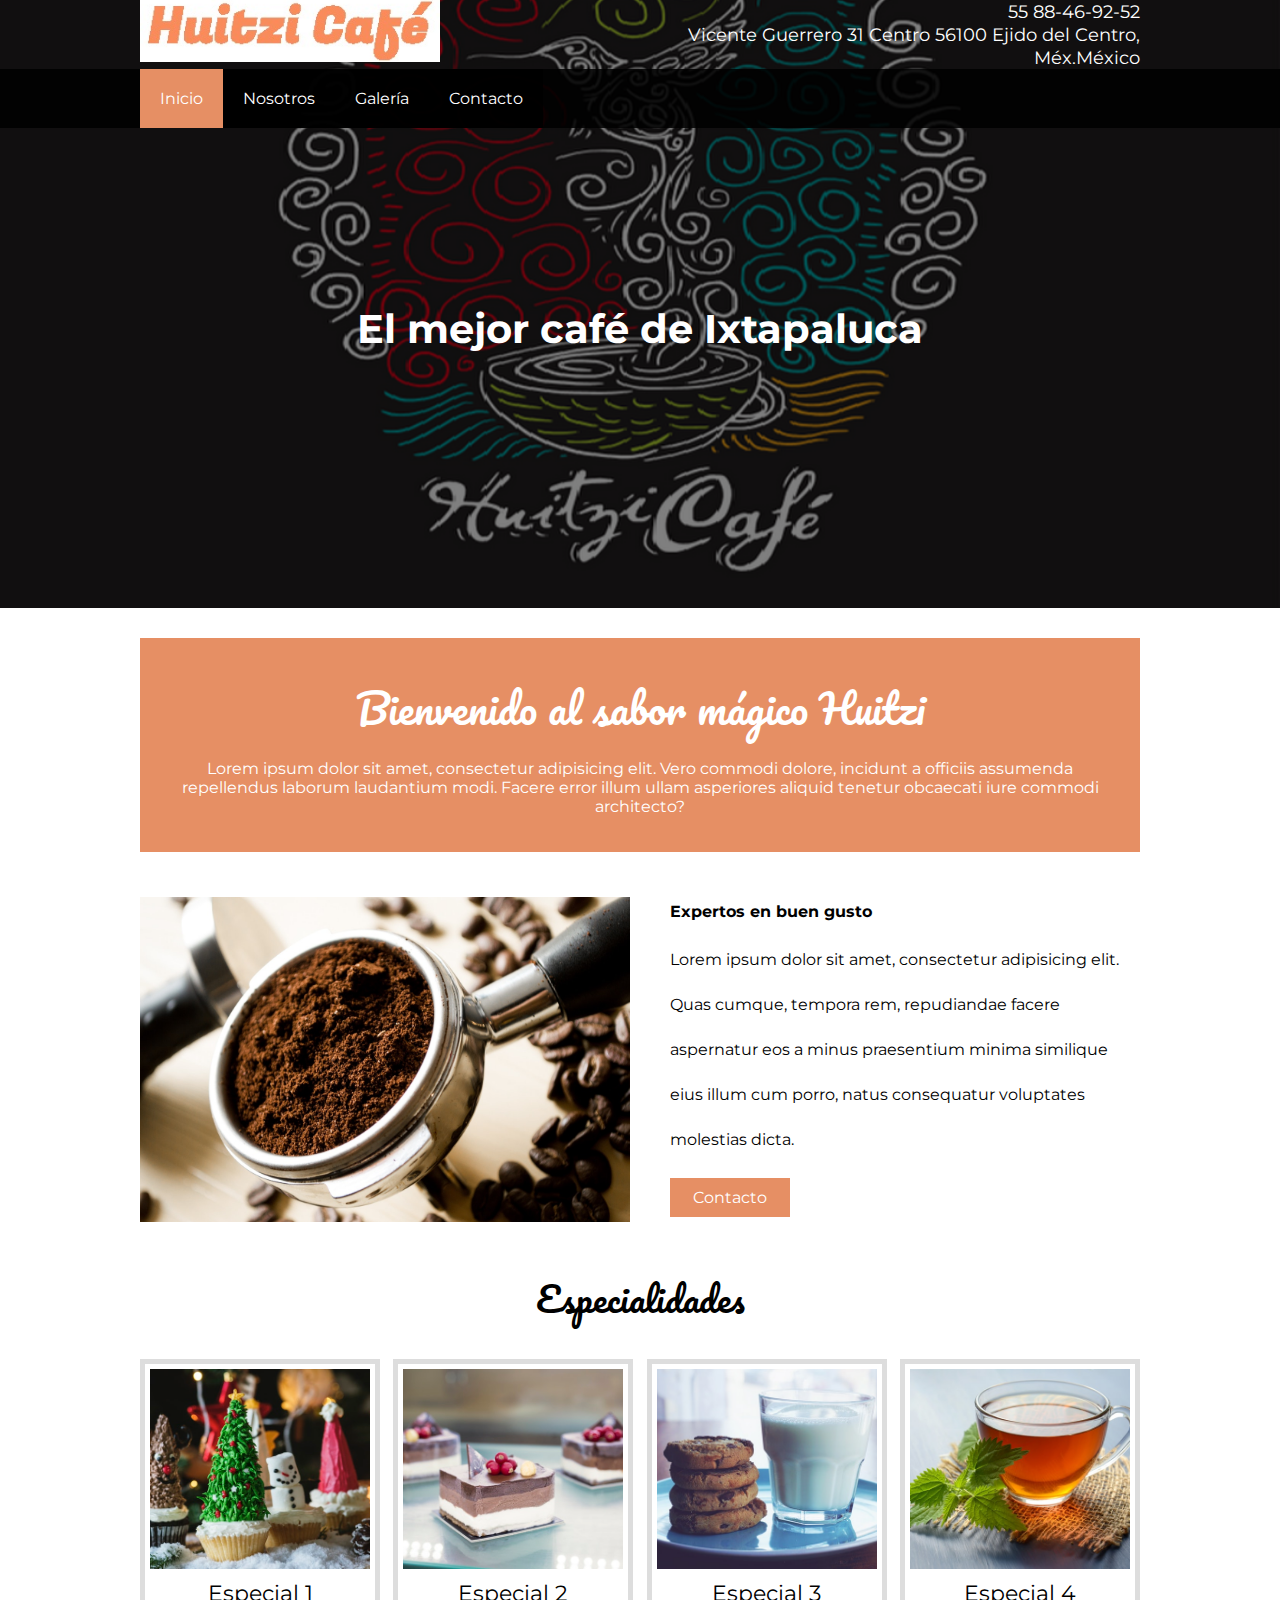
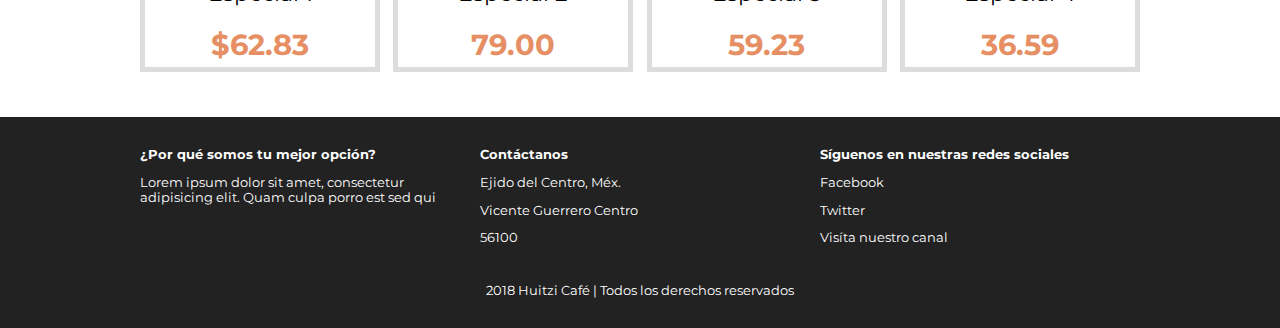
<file: index.html>
<!DOCTYPE html>
<html lang="es">
<head>
    <meta charset="UTF-8">
    <title>Huitzi Café</title>
    <meta name="viewport" content="width=device-width, user-scalable=yes, initial-scale=1.0, maximum-scale=3.0, minimum-scale=1.0">
    <link rel="stylesheet" href="css/estilos.css">
    <link href="https://file.myfontastic.com/xx4JapV5bAFC86jNMWMdaK/icons.css" rel="stylesheet">
</head>
<body>
    <!-- header.main-header>.container-->
    <header class="main-header">
        <div class="container container--flex">
            <!--.logo-container>h1.logo
            -->
            <div class="logo-container column column--50"><img src="img/logo.jpg" alt=""></div>
            <!--.main-header__contactInfo>.main-header__contactInfo__phone
            -->
            <div class="main-header__contactInfo column column--50">
                <p class="main-header__contactInfo__phone">
                    <!--span.icon-phone-->
                    <span class="icon-phone">55 88-46-92-52</span>
                </p>
                <!--.main-header__contactInfo__address-->
                <p class="main-header__contactInfo__address">
                     <span class="icon-location">Vicente Guerrero 31 Centro 56100 Ejido del Centro, Méx.México</span>
                </p>
            </div>   
        </div>
    </header>
    
    <!--nav.main-nav>.container    -->
    <nav class="main-nav">
        <div class="container container--flex">
                <!--span.icon-menu-->
                <span class="icon-menu" id="btnmenu"></span>
                <!--ul.menu#menu>li.menu__item*4>a.menu__link-->
                
                <ul class="menu" id="menu">
                    <li class="menu__item"><a href="/" class="menu__link menu__link--select">Inicio</a></li>
                    <li class="menu__item"><a href="nosotros.html" class="menu__link">Nosotros</a></li>
                    <li class="menu__item"><a href="galeria.html" class="menu__link">Galería</a></li>
                    <li class="menu__item"><a href="contacto.html" class="menu__link">Contacto</a></li>
                </ul>
            <!--.social-icon>a.social-icon__link*3>span.icon--->
                <div class="social-icon">
                    <a href="" class="social-icon__link"><span class="icon-facebook"></span></a>
                    <a href="" class="social-icon__link"><span class="icon-twitter"></span></a>
                    <a href="" class="social-icon__link"><span class="icon-mail"></span></a>
                </div>
        </div>
    </nav>
    <!--section.banner>img.banner__img+.banner__content-->
    <section class="banner">
        <img src="img/banner.png" alt="" class="banner__img">
        <div class="banner__content">El mejor café de Ixtapaluca</div>
    </section>
    <!--main.main>section.group-->
    <main class="main">
        <section class="group group--color">
            <!--conteiner-->
            <div class="container"> 
                <h2 class="main__title">Bienvenido al sabor mágico Huitzi</h2>
                <!--p.main__txt-->
                <p class="main__txt">Lorem ipsum dolor sit amet, consectetur adipisicing elit. Vero commodi dolore, incidunt a officiis assumenda repellendus laborum laudantium modi. Facere error illum ullam asperiores aliquid tenetur obcaecati iure commodi architecto?</p>
            </div>
        </section>
        <!--section.main__about__description>.container.container--flex -->
        <section class="group main__about__description">
            <div class="container container--flex">
                <!--.column.column--50*2-->
                <div class="column column--50"> 
                    <img src="img/cafe1.jpg" alt="" class="img-cafe1">
                </div>
                <div class="column column--50">
                    <!--h3.column__title+p.column__txt-->
                    <h3 class="column__title">Expertos en buen gusto</h3>
                    <p class="column__txt">Lorem ipsum dolor sit amet, consectetur adipisicing elit. Quas cumque, tempora rem, repudiandae facere aspernatur eos a minus praesentium minima similique eius illum cum porro, natus consequatur voluptates molestias dicta.</p>
                    <!--a.btn.btn--contact-->
                    <a href="" class="btn btn--contact">Contacto</a>
                </div>
            </div>
        </section>
        <!--section.group.today-special>h2.today-special__title-->
        <section class="group today-special">
            <h2 class="group__title">Especialidades</h2>
            <!--.container.container__flex>.column.column--50-25*4>img.today-special__img+.today-special__title+.today-special__price-->
            <div class="container container--flex">
                <div class="column column--50-25">
                    <img src="img/plato1.jpeg" alt="" class="today-special__img">
                    <div class="today-special__title">Especial 1</div>
                    <div class="today-special__price">$62.83</div>
                </div>
                <div class="column column--50-25">
                    <img src="img/plato2.jpeg" alt="" class="today-special__img">
                    <div class="today-special__title">Especial 2</div>
                    <div class="today-special__price">79.00</div>
                </div>
                <div class="column column--50-25">
                    <img src="img/plato3.jpeg" alt="" class="today-special__img">
                    <div class="today-special__title">Especial 3</div>
                    <div class="today-special__price">59.23</div>
                </div>
                <div class="column column--50-25">
                    <img src="img/plato4.jpeg" alt="" class="today-special__img">
                    <div class="today-special__title">Especial 4</div>
                    <div class="today-special__price">36.59</div>
                </div>
            </div>
        </section>
        
    </main>
        <!--footer.main-footer>.container.container--flex-->
        <footer class="main-footer">
            <div class="container container--flex">
                <!--.column.column-33*3-->
                <div class="column column--33">
                    <h2 class="column__title">¿Por qué somos tu mejor opción?</h2>
                    <p class="column__txt">Lorem ipsum dolor sit amet, consectetur adipisicing elit. Quam culpa porro est sed qui</p>  
                </div>
                <div class="column column--33">
                   <h2 class="column__title">Contáctanos</h2>
                   <p class="column__txt">Ejido del Centro, Méx.</p>
                   <p class="column__txt">Vicente Guerrero Centro</p>
                   <p class="column__txt">56100</p>
                </div>
                <div class="column column--33">
                    <h2 class="column__title">Síguenos en nuestras redes sociales</h2>
                    <p class="column__txt"><a href="" class="icon-facebook">Facebook</a></p>
                    <p class="column__txt"><a href="" class="icon-twitter">Twitter</a></p>
                    <p class="column__txt"><a href="" class="icon-youtube">Visíta nuestro canal</a></p>
                </div>
            </div>
            <p class="copy">2018 Huitzi Café | Todos los derechos reservados</p>
        </footer>
        <script src="js/menu.js"></script>
</body>
</html>
</file>
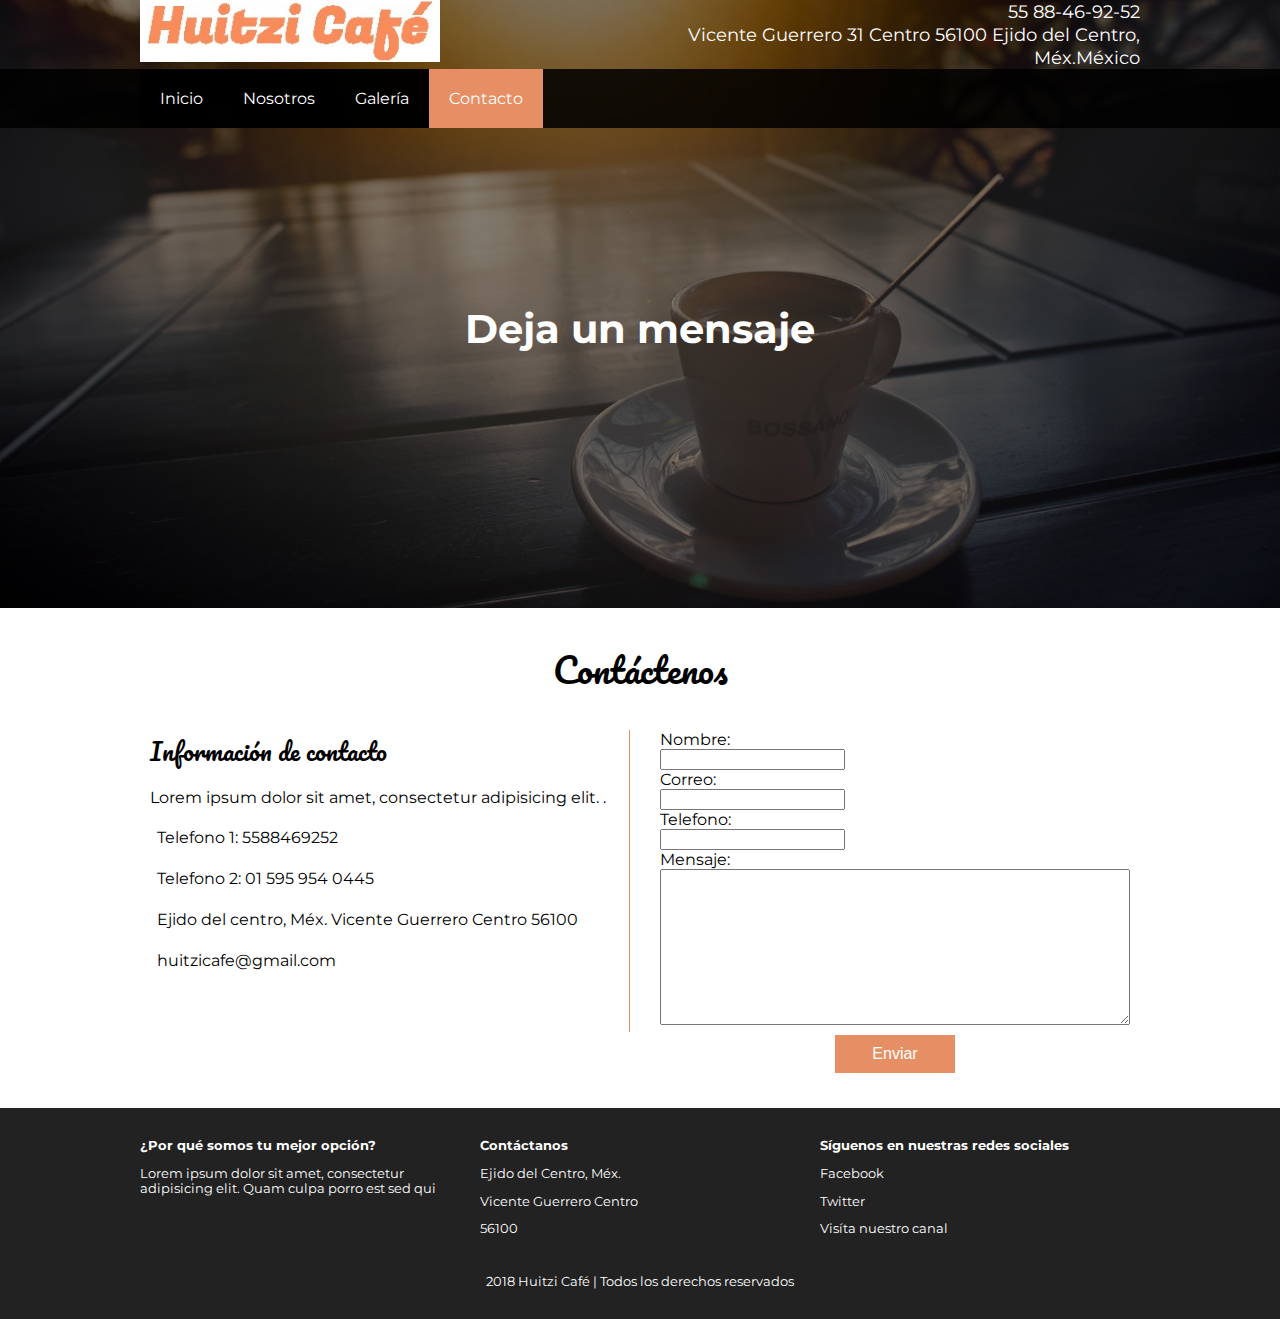
<file: contacto.html>
<!DOCTYPE html>
<html lang="es">
<head>
    <meta charset="UTF-8">
    <title>Contacto | Huitzi Café</title>
    <meta name="viewport" content="width=device-width, user-scalable=yes, initial-scale=1.0, maximum-scale=3.0, minimum-scale=1.0">
    <link rel="stylesheet" href="css/estilos.css">
     <link rel="stylesheet" href="css/contacto.css">
    <link href="https://file.myfontastic.com/xx4JapV5bAFC86jNMWMdaK/icons.css" rel="stylesheet">
</head>
<body>
    <!-- header.main-header>.container-->
    <header class="main-header">
        <div class="container container--flex">
            <!--.logo-container>h1.logo
            -->
            <div class="logo-container column column--50"><img src="img/logo.jpg" alt=""></div>
            <!--.main-header__contactInfo>.main-header__contactInfo__phone
            -->
            <div class="main-header__contactInfo column column--50">
                <p class="main-header__contactInfo__phone">
                    <!--span.icon-phone-->
                    <span class="icon-phone">55 88-46-92-52</span>
                </p>
                <!--.main-header__contactInfo__address-->
                <p class="main-header__contactInfo__address">
                     <span class="icon-location">Vicente Guerrero 31 Centro 56100 Ejido del Centro, Méx.México</span>
                </p>
            </div>   
        </div>
    </header>
    
    <!--nav.main-nav>.container    -->
    <nav class="main-nav">
        <div class="container container--flex">
                <!--span.icon-menu-->
                <span class="icon-menu" id="btnmenu"></span>
                <!--ul.menu#menu>li.menu__item*4>a.menu__link-->
                
                <ul class="menu" id="menu">
                    <li class="menu__item"><a href="index.html" class="menu__link ">Inicio</a></li>
                    <li class="menu__item"><a href="nosotros.html" class="menu__link">Nosotros</a></li>
                    <li class="menu__item"><a href="galeria.html" class="menu__link">Galería</a></li>
                    <li class="menu__item"><a href="contacto.html" class="menu__link menu__link--select">Contacto</a></li>
                </ul>
            <!--.social-icon>a.social-icon__link*3>span.icon--->
                <div class="social-icon">
                    <a href="" class="social-icon__link"><span class="icon-facebook"></span></a>
                    <a href="" class="social-icon__link"><span class="icon-twitter"></span></a>
                    <a href="" class="social-icon__link"><span class="icon-mail"></span></a>
                    
                    
                    
                </div>
        </div>
    </nav>
    <!--section.banner>img.banner__img+.banner__content-->
    <section class="banner">
        <img src="img/conntacto/bannerContacto.jpeg" alt="" class="banner__img">
        <div class="banner__content">Deja un mensaje</div>
    </section>
    <!--main.main>section.group-->
    <main class="main">
        <section class="group contact">
            <h2 class="group__title">Contáctenos</h2>
            
            <!--.container.container__flex>.contact-information+.formulario  -->
            <div class="container container--flex">
                <div class="contact-information column--50">
                    <h3 class="column__title">Información de contacto</h3>
                    <!--p.column__txt*5-->
                    <p class="column__txt">Lorem ipsum dolor sit amet, consectetur adipisicing elit. .</p>
                    <p class="column__txt"><span class="icon-phone"></span>Telefono 1: 5588469252 </p>
                    <p class="column__txt"><span class="icon-phone"></span>Telefono 2: 01 595 954 0445</p>
                    <p class="column__txt"><span class="icon-location"></span>Ejido del centro, Méx. Vicente Guerrero Centro 56100</p>
                    <p class="column__txt"><span class="icon-mail"></span>huitzicafe@gmail.com</p>
                    
                     <div class="social-icon">
                    <a href="" class="social-icon__link"><span class="icon-facebook"></span></a>
                    <a href="" class="social-icon__link"><span class="icon-twitter"></span></a>
                    <a href="" class="social-icon__link"><span class="icon-mail"></span></a>
                    </div>
                    
                </div>
                <form action="enviar.php" method="post" class="formulario column column--50">
                  <!--label.formulario__label+input.formulario__input-txt-->
                   <label for="" class="formulario__label">Nombre:</label>
                   <input type="text" class="formulario__input-txt" name="nombre" required>
                   <label for="" class="formulario__label">Correo:</label>
                   <input type="text" class="formulario__input-txt" name="correo" required>
                   <label for="" class="formulario__label">Telefono:</label>
                   <input type="text" class="formulario__input-txt" name="telefono">
                    <label for="" class="formulario__label">Mensaje:</label>
                    <!--textarea-->
                <textarea name="mensaje" id="" cols="30" rows="10" class="formulario__textarea" required></textarea>
                   <input type="submit" class="btn formulario__btn" value="Enviar">
                    
                   
                </form>
            </div>
            
        </section>
    </main>
        <!--footer.main-footer>.container.container--flex-->
        <footer class="main-footer">
            <div class="container container--flex">
                <!--.column.column-33*3-->
                <div class="column column--33">
                    <h2 class="column__title">¿Por qué somos tu mejor opción?</h2>
                    <p class="column__txt">Lorem ipsum dolor sit amet, consectetur adipisicing elit. Quam culpa porro est sed qui</p>  
                </div>
                <div class="column column--33">
                   <h2 class="column__title">Contáctanos</h2>
                   <p class="column__txt">Ejido del Centro, Méx.</p>
                   <p class="column__txt">Vicente Guerrero Centro</p>
                   <p class="column__txt">56100</p>
                </div>
                <div class="column column--33">
                    <h2 class="column__title">Síguenos en nuestras redes sociales</h2>
                    <p class="column__txt"><a href="" class="icon-facebook">Facebook</a></p>
                    <p class="column__txt"><a href="" class="icon-twitter">Twitter</a></p>
                    <p class="column__txt"><a href="" class="icon-youtube">Visíta nuestro canal</a></p>
                </div>
            </div>
            <p class="copy">2018 Huitzi Café | Todos los derechos reservados</p>
        </footer>
        <script src="js/menu.js"></script>
</body>
</html>
</file>
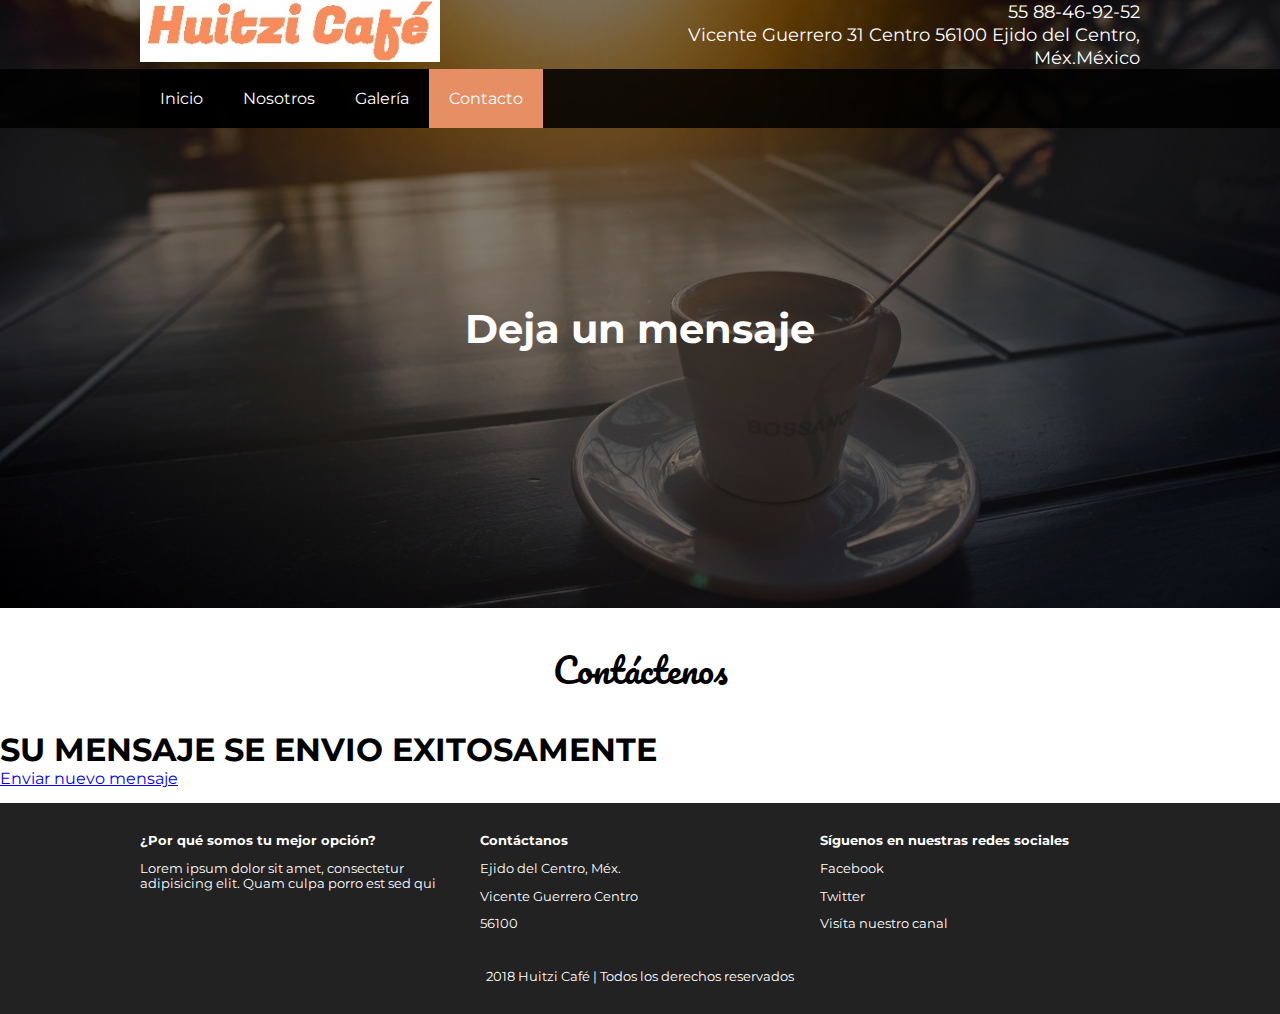
<file: mensaje_envio.html>
<!DOCTYPE html>
<html lang="es">
<head>
    <meta charset="UTF-8">
    <title>Contacto | Huitzi Café</title>
    <meta name="viewport" content="width=device-width, user-scalable=yes, initial-scale=1.0, maximum-scale=3.0, minimum-scale=1.0">
    <link rel="stylesheet" href="css/estilos.css">
     <link rel="stylesheet" href="css/contacto.css">
    <link href="https://file.myfontastic.com/xx4JapV5bAFC86jNMWMdaK/icons.css" rel="stylesheet">
</head>
<body>
    <!-- header.main-header>.container-->
    <header class="main-header">
        <div class="container container--flex">
            <!--.logo-container>h1.logo
            -->
            <div class="logo-container column column--50"><img src="img/logo.jpg" alt=""></div>
            <!--.main-header__contactInfo>.main-header__contactInfo__phone
            -->
            <div class="main-header__contactInfo column column--50">
                <p class="main-header__contactInfo__phone">
                    <!--span.icon-phone-->
                    <span class="icon-phone">55 88-46-92-52</span>
                </p>
                <!--.main-header__contactInfo__address-->
                <p class="main-header__contactInfo__address">
                     <span class="icon-location">Vicente Guerrero 31 Centro 56100 Ejido del Centro, Méx.México</span>
                </p>
            </div>   
        </div>
    </header>
    
    <!--nav.main-nav>.container    -->
    <nav class="main-nav">
        <div class="container container--flex">
                <!--span.icon-menu-->
                <span class="icon-menu" id="btnmenu"></span>
                <!--ul.menu#menu>li.menu__item*4>a.menu__link-->
                
                <ul class="menu" id="menu">
                    <li class="menu__item"><a href="index.html" class="menu__link ">Inicio</a></li>
                    <li class="menu__item"><a href="nosotros.html" class="menu__link">Nosotros</a></li>
                    <li class="menu__item"><a href="galeria.html" class="menu__link">Galería</a></li>
                    <li class="menu__item"><a href="contacto.html" class="menu__link menu__link--select">Contacto</a></li>
                </ul>
            <!--.social-icon>a.social-icon__link*3>span.icon--->
                <div class="social-icon">
                    <a href="" class="social-icon__link"><span class="icon-facebook"></span></a>
                    <a href="" class="social-icon__link"><span class="icon-twitter"></span></a>
                    <a href="" class="social-icon__link"><span class="icon-mail"></span></a>
                    
                    
                    
                </div>
        </div>
    </nav>
    <!--section.banner>img.banner__img+.banner__content-->
    <section class="banner">
        <img src="img/conntacto/bannerContacto.jpeg" alt="" class="banner__img">
        <div class="banner__content">Deja un mensaje</div>
    </section>
    <!--main.main>section.group-->
    <main class="main">
        <section class="group contact">
            <h2 class="group__title">Contáctenos</h2>
            
            <!--.container.container__flex>.contact-information+.formulario  -->
            <section class="form_wrap">
                <section class="mensaje-exito">
                    <h1>SU MENSAJE SE ENVIO EXITOSAMENTE</h1>
                    <a href="contacto.html">Enviar nuevo mensaje</a>
                </section>
                
            </section>
        </section>
    </main>
        <!--footer.main-footer>.container.container--flex-->
        <footer class="main-footer">
            <div class="container container--flex">
                <!--.column.column-33*3-->
                <div class="column column--33">
                    <h2 class="column__title">¿Por qué somos tu mejor opción?</h2>
                    <p class="column__txt">Lorem ipsum dolor sit amet, consectetur adipisicing elit. Quam culpa porro est sed qui</p>  
                </div>
                <div class="column column--33">
                   <h2 class="column__title">Contáctanos</h2>
                   <p class="column__txt">Ejido del Centro, Méx.</p>
                   <p class="column__txt">Vicente Guerrero Centro</p>
                   <p class="column__txt">56100</p>
                </div>
                <div class="column column--33">
                    <h2 class="column__title">Síguenos en nuestras redes sociales</h2>
                    <p class="column__txt"><a href="" class="icon-facebook">Facebook</a></p>
                    <p class="column__txt"><a href="" class="icon-twitter">Twitter</a></p>
                    <p class="column__txt"><a href="" class="icon-youtube">Visíta nuestro canal</a></p>
                </div>
            </div>
            <p class="copy">2018 Huitzi Café | Todos los derechos reservados</p>
        </footer>
        <script src="js/menu.js"></script>
</body>
</html>
</file>
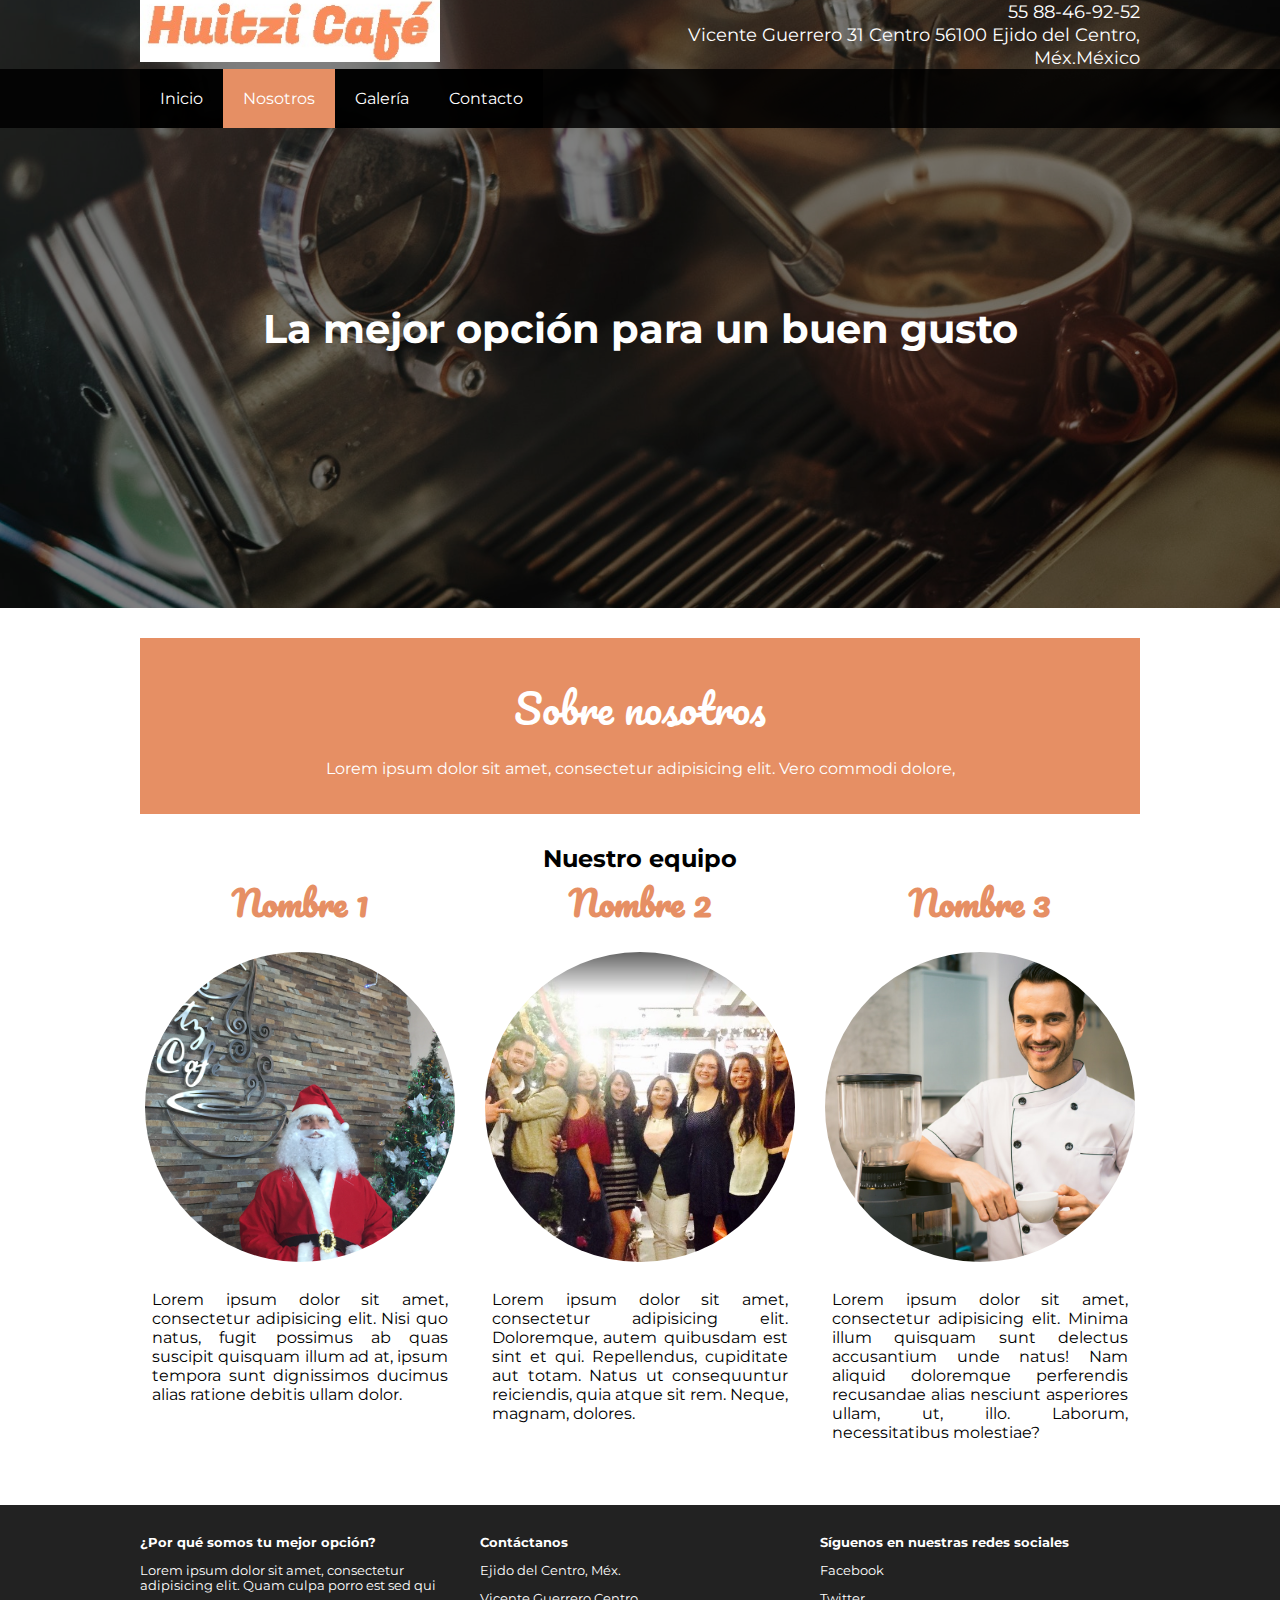
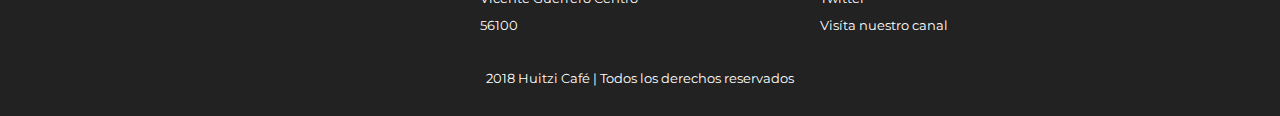
<file: nosotros.html>
<!DOCTYPE html>
<html lang="es">
<head>
    <meta charset="UTF-8">
    <title>Nosotros | Huitzi Café</title>
    <meta name="viewport" content="width=device-width, user-scalable=yes, initial-scale=1.0, maximum-scale=3.0, minimum-scale=1.0">
    <link rel="stylesheet" href="css/estilos.css">
     <link rel="stylesheet" href="css/nosotros.css">
    <link href="https://file.myfontastic.com/xx4JapV5bAFC86jNMWMdaK/icons.css" rel="stylesheet">
</head>
<body>
    <!-- header.main-header>.container-->
    <header class="main-header">
        <div class="container container--flex">
            <!--.logo-container>h1.logo
            -->
            <div class="logo-container column column--50"><img src="img/logo.jpg" alt=""></div>
            <!--.main-header__contactInfo>.main-header__contactInfo__phone
            -->
            <div class="main-header__contactInfo column column--50">
                <p class="main-header__contactInfo__phone">
                    <!--span.icon-phone-->
                    <span class="icon-phone">55 88-46-92-52</span>
                </p>
                <!--.main-header__contactInfo__address-->
                <p class="main-header__contactInfo__address">
                     <span class="icon-location">Vicente Guerrero 31 Centro 56100 Ejido del Centro, Méx.México</span>
                </p>
            </div>   
        </div>
    </header>
    
    <!--nav.main-nav>.container    -->
    <nav class="main-nav">
        <div class="container container--flex">
                <!--span.icon-menu-->
                <span class="icon-menu" id="btnmenu"></span>
                <!--ul.menu#menu>li.menu__item*4>a.menu__link-->
                
                <ul class="menu" id="menu">
                    <li class="menu__item"><a href="index.html" class="menu__link ">Inicio</a></li>
                    <li class="menu__item"><a href="nosotros.html" class="menu__link menu__link--select">Nosotros</a></li>
                    <li class="menu__item"><a href="galeria.html" class="menu__link">Galería</a></li>
                    <li class="menu__item"><a href="contacto.html" class="menu__link">Contacto</a></li>
                </ul>
            <!--.social-icon>a.social-icon__link*3>span.icon--->
                <div class="social-icon">
                    <a href="" class="social-icon__link"><span class="icon-facebook"></span></a>
                    <a href="" class="social-icon__link"><span class="icon-twitter"></span></a>
                    <a href="" class="social-icon__link"><span class="icon-mail"></span></a>
                </div>
        </div>
    </nav>
    <!--section.banner>img.banner__img+.banner__content-->
    <section class="banner">
        <img src="img/banner-about.jpeg" alt="" class="banner__img">
        <div class="banner__content">La mejor opción para un buen gusto</div>
    </section>
    <!--main.main>section.group-->
    <main class="main">
        <section class="group group--color">
            <!--conteiner-->
            <div class="container"> 
                <h2 class="main__title">Sobre nosotros</h2>
                <!--p.main__txt-->
                <p class="main__txt">Lorem ipsum dolor sit amet, consectetur adipisicing elit. Vero commodi dolore,</p>
            </div>
        </section>
        <!--.group.our-team-->
        <section class="group our-team">
            <!--h2.group-title--->
            <h2 class="group-title">Nuestro equipo</h2>
            <!--.container.container-flex>.column.column--33*3>h3.our-team__title+img.our-team__img+p.our-team__txt-->
            <div class="container container--flex">
                <div class="column column--33">
                    <h3 class="our-team__title">Nombre 1</h3>
                    <img src="img/chef1.png" alt="" class="our-team__img">
                    <p class="our-team__txt">Lorem ipsum dolor sit amet, consectetur adipisicing elit. Nisi quo natus, fugit possimus ab quas suscipit quisquam illum ad at, ipsum tempora sunt dignissimos ducimus alias ratione debitis ullam dolor.</p>
                </div>
                <div class="column column--33">
                    <h3 class="our-team__title">Nombre 2</h3>
                    <img src="img/chef2.jpg" alt="" class="our-team__img">
                    <p class="our-team__txt">Lorem ipsum dolor sit amet, consectetur adipisicing elit. Doloremque, autem quibusdam est sint et qui. Repellendus, cupiditate aut totam. Natus ut consequuntur reiciendis, quia atque sit rem. Neque, magnam, dolores.</p>
                </div>
                <div class="column column--33">
                    <h3 class="our-team__title">Nombre 3</h3>
                    <img src="img/chef3.jpeg" alt="" class="our-team__img">
                    <p class="our-team__txt">Lorem ipsum dolor sit amet, consectetur adipisicing elit. Minima illum quisquam sunt delectus accusantium unde natus! Nam aliquid doloremque perferendis recusandae alias nesciunt asperiores ullam, ut, illo. Laborum, necessitatibus molestiae?</p>
                </div>
            </div>
            
            
        </section>
        
           
                 </main>
        <!--footer.main-footer>.container.container--flex-->
        <footer class="main-footer">
            <div class="container container--flex">
                <!--.column.column-33*3-->
                <div class="column column--33">
                    <h2 class="column__title">¿Por qué somos tu mejor opción?</h2>
                    <p class="column__txt">Lorem ipsum dolor sit amet, consectetur adipisicing elit. Quam culpa porro est sed qui</p>  
                </div>
                <div class="column column--33">
                   <h2 class="column__title">Contáctanos</h2>
                   <p class="column__txt">Ejido del Centro, Méx.</p>
                   <p class="column__txt">Vicente Guerrero Centro</p>
                   <p class="column__txt">56100</p>
                </div>
                <div class="column column--33">
                    <h2 class="column__title">Síguenos en nuestras redes sociales</h2>
                    <p class="column__txt"><a href="" class="icon-facebook">Facebook</a></p>
                    <p class="column__txt"><a href="" class="icon-twitter">Twitter</a></p>
                    <p class="column__txt"><a href="" class="icon-youtube">Visíta nuestro canal</a></p>
                </div>
            </div>
            <p class="copy">2018 Huitzi Café | Todos los derechos reservados</p>
        </footer>
        <script src="js/menu.js"></script>
</body>
</html>
</file>
<file: css/estilos.css>
@import url('https://fonts.googleapis.com/css?family=Montserrat:400,700|Pacifico');
*{
    box-sizing: border-box;
}

body{
    /* fuente monserrat en toda la pagina*/
    font-family: 'Montserrat', sans-serif;
    /* margen de la pagina */
    margin: 0;

}
/*----------------------------Estilo base----------------------------*/
img{
    display: block;
    /*se modifica la imagen al margen de la pagina en mobil*/
    width: 100%;
    max-width: 100%;
}
h1,h2,h3,h4,h5,h6{
    /* m0*/
    margin: 0;
    
}

/*clase container limitar el contenido de la pagina */
/*container--flex  poder utilizar flex box */

.container {
    width: 100%;
    margin: auto;
    
}

.container--flex{
    display: flex;
    /* Elementos que no entren a la propiedad se vayan hacia abajo*/
    flex-wrap: wrap;
    /*alineacion horizontal */
    justify-content: space-between;
    /* alineacion vertical*/
    align-items: center;
    
}

.column{
    /*acomodo de columnas segun indicadas*/
    width: 100%;
    
}
/*----------------------------Estilo header----------------------------*/
        
.main-header{
    width: 100%;
}
.logo-container {
    /*pendiente configurar logo de imagan */
    width: 200px;
    height: 60px;
    font-size: 1.8em;
    padding: 8px;

}
.main-header__contactInfo__phone{
    background: #E68F64;
    color: white;
    /* margen de arriba abajo:0 y de los lados: auto*/
    margin: 0 auto;
    padding: 10px;
}
.main-header__contactInfo__address{
    padding: 10px;
    margin: 0;
}
.main-header [class*="icon-"]:before{
    position: relative;
    top: 2px;
    right: 5px;
    
}
/*----------------------------Estilo menu----------------------------*/

.main-nav{
    width: 100%;
    /* para que el menu se posicione al main-nav*/
    position: relative;
    /* poner uno delante del otro*/
    z-index: 2000;
    padding: 10px;
}

.icon-menu{
    display:block;
    color: white;
    border: 1px solid white;
    border-radius: 3px;
    width: 40px;
    height: 40px;
    /*acomodo del icono dentro del banner */
    line-height: 45px;
    text-align: center;
    /*para que el cursor señale*/
    cursor: pointer;
    font-size: 1.5em;
    
}

.social-icon{
/* se puede modificar la altura con margin-top*/
    display: flex; 
    justify-content: space-between;
}

.social-icon [class*="icon-"]{
    
    color: black;
    margin-left: 10px;
    /* para poder alinearlos*/
    align-content: flex; 
    justify-content: center;
    align-content:center;
    font-size: 1.5em;
    width: 35px;
    height: 35px;
    background: white;
    border-radius: 50%;
    
}

.social-icon__link{
    text-decoration: none;
    
}
/*modificacion del posicionamiento del menu */
.menu{
    /*será absolute para sacar el mene (despliegue)*/
    
    position:absolute;
    top: 60px;
    width: 100%;
    background: rgba(0,0,0,.85);
    padding: 0;
    margin: 0;
    list-style: none;
    text-align: center;
    /*configurando el despliegue height 0 para tardar el desplazamiento vertical*/
    height: 0;
    /*que se oculte el menu cuando detecte un scroll*/
    overflow: hidden;
    /*efecto de desvanecido*/
    transition: height .3s linear;
    
}
/* modificacion de los textos del menu*/
.menu__link{
    display: block;
    /*espacio vertical entre uno y otro*/
    padding: 15px;
    color: white;
    text-decoration: none;
    
}
/* hover para que se pinte sobre la seleccion del menu*/
.menu__link:hover{
    background: #E68F64;
}
.menu__link--select{
    background: #E68F64;
    
}
.mostrar{
    /*se le tiene que dar valor para que se pueda hacer la transición*/
    height: 200px;
}
/*----------------------------Estilo Banner----------------------------*/

.banner{
    margin-top: -48px;
    position: relative;
}
.banner:before {
    content: '';
    position: absolute;
    width: 100%;
    height: 100%;
    background: rgba(0,0,0,0.5);
    /*para que la imagen se posicione atrás*/
    z-index: 1000;
    top: 0;
    
}
.banner__img {
    width: 100%;
    height: 400px;
    /*para evitar que se estire la imagen con el alto configurado */
    object-fit: cover;
}
.banner__content{
    width: 90%;
    color: white;
    text-align: center;
    position: absolute;
    z-index: 1500;
    /* centrado del contenido del banner que esta en posición absolute*/
    top:60%;
    left: 50%;
    transform: translateX(-50%) translateY(-50%);
    font-size: 1.5em;
    font-weight: bold;
    
}
/*----------------------------Estilo menu----------------------------*/
.group--color .container {
    background: #E68F64;
    color: white;
    padding: 10px;
    text-align: center;
}
.main__title{
    margin: 15px 0;
    font-size: 2.2em;
    font-family: 'pacifico', cursive;
    font-weight: 100;
    
}
/* acceder a la clase .main__txt para podificar el estilo de texto 
.main__txt{
padding:20px; 
}
*/

.column__title{
    font-size: 1.3em;
}
/*acceder a la segunda columna de mainaboutdescription*/
.main__about__description .column:nth-child(2){
    padding: 10px;
}

.btn{
    display:block;
    text-align: center;
    text-decoration: none;
    width: 120px;
    background: #E68F64;
    color: white;
    padding: 10px;
    margin: 10px auto;
}
.group__title{
    font-family: 'pacifico', cursive;
    text-align: center;
    font-weight: 100;
    font-size: 1.8em;
    margin: 30px;
}
.today-special .column{
    margin-bottom: 30px;
    text-align: center;
}
.today-special__img{
    margin: auto;
    max-width: 350px;
}

.today-special__title{
    
    font-size: 1.3em;
    padding-top: 10px;
    padding-bottom: 20px;
}
.today-special__price{
    font-size: 1.5em;
    color: #E68F64;
    font-weight: bold;
}
/*----------------------------Estilo footer----------------------------*/
.main-footer{
    background: #222;
    color: white;
    padding: 10px;
    padding-top: 20px;
    padding-bottom: 20px;
    font-size: .8em;
}

.copy{
    text-align: center;
    margin: auto;
    margin-top: 25px;
}
.main-footer [class*="icon-"]{
    color: white;
    text-decoration: none;
    
}

.main-footer [class*="icon-"]:before {
    position: relative;
    top: 3px;
    right: 5px;
    
}
/*----------------------------Estilo Responsive----------------------------*/

@media screen and (min-width: 480px){
    .logo-container{
        margin-top: -75px;
        padding: 0;
    }
    .logo{
        color: white;
    }
    .main{
        padding-bottom: 15px;
    }
    .main-header__contactInfo{
        text-align: right;
    }
     .main-header__contactInfo__phone{
        background: none;
    }
    .main-header__contactInfo__address{
        color: white;
    }
     /*resaltar el color del main nav en negro*/
    .main-nav{
        background: rgba(0,0,0,0.85)
    }
    
    .banner{
        margin-top: -220px;
        z-index: -1000;
    }
    
   
    .banner__content{
        font-size: 2em;
    }
   
    
   
    .main__about__description .column:nth-child(2){
    padding: 20px;
    font-size: .9em;
    }
    /*para que el margen del boton solo se modifique en la resolucion desarrollada*/
    .main__about__description .btn{
        margin: 0;
    }
    .today-special .column{
        border: 5px solid #ddd;
        padding: 5px;
    }
    .today-special__img{
        height: 200px;
        object-fit: cover;
    }
    .main-footer .container--flex{
        /* alinear las columnas a la misma altura*/
        align-items: flex-start;
    }
      .column--50{
        width: 49%;
    }
    .column--50-25{
        width: 49%;
    }
    .column--33{
        width: 32%;
    }
}

@media screen and (min-width: 768px){
    .logo-container{
        margin-top: -60px;
        width: 40%;
        padding: 0;
    }
    .main__title{
        font-size: 2.2em;
    }
    .main__about__description{
        margin-top: 30px;
    }
    .main__about__description .column--50:nth-child(2){
        font-size: 1em;
    }
    .main__about__description .column--50:nth-child(2) .column__txt{
        /*linea de texto*/
        line-height: 50px;
    }
    .column--50-25{
        width: 24%;
    }
    .column__title{
        font-size: 1em;
    }
    
    .group__title{
        /*especialidades*/
        font-size: 2.2em;
    }
}
@media screen and (min-width: 1024px){
    .container{
        /*para los espaciados de dla pagina*/
        width: 1000px;
    }
    .logo-container{
        margin-top: -30px;
        width: 30%;
        padding: 0;
    }
    .main-header__contactInfo__phone, .main-header__contactInfo__address{
        
        padding: 0;
        font-size: 1.15em;
    }
    .main-nav{
        padding: 0;
    }
    .banner__img{
        height: 700px;
    }
    .banner__content{
        font-size: 2.5em;
    }
    .icon-menu{
        display: none;
    }
    .menu{
        /*position para colocarlo debajo del logo */
        position: static;
        /* para que se encuentren los elementos uno a lado de otro*/
        display: flex;
        /* para aplicar el efecto no tenía altura height auto para aparecerlo*/
        height: auto;
        width: auto;
    }
    .menu__link{
        padding: 20px;
    }
    .group--color .container{
        margin-top: 30px;
        margin-bottom: 30px;
        padding: 20px;
    }
    .main__title{
        font-size: 2.5em;
    }
    
    .main__about__description .column--50:nth-child(2) .column__txt{
    line-height: 45px;
    }
    .today-special__title{
        font-size: 1.4em;
    }
    .today-special__price{
        font-size: 1.8em;
    }
    .main-footer{
        padding-top: 30px;
        padding-bottom: 30px;
    }
}

@media screen and (min-width: 1300px){
    .logo-container{
        margin-top: -5px;
        width: 20%;
    }
    .container{
        width: 1300px;
    }
    
    .main__about__description .column--50:nth-child(1) .img-cafe1{
        width: 100%;
        height: 350px;
        object-fit: cover;
    }
    .today-special__img{
        height: 300px;
    }
}
</file>
<file: css/contacto.css>
.contact-information{
    padding: 10px;
    padding-top: 0;
    margin-bottom: 30px;
    border-bottom: 1px solid #E68F64;
}

.contact-information .column__title{
    font-family: 'Pacifico', cursive;
    font-weight: 100;
    
}

.contact-information [class*="icon-"]{
    font-size: 1.3em;
    margin-right: 7px;
    position: relative;
    top: 5px;
    
}

.contact-information .social-icon{
    justify-content: flex-start;
    margin-bottom: 10px;
}

.contact-information .social-icon [class*="icon-"]{
    background: black;
    color: white;
    margin-left: 0;
    margin-right: 15px;
}

.formulario{
    padding: 10px;
    padding-top: 0;
}

.formulario__label, .formulario__imput-txt, .formulario__textarea{
    display: block;
    width: 100%;
    
}
.formulario__imput-txt{
    padding: 10px;
    margin-bottom: 10px;
}
.formulario__textarea{
    min-height: 100px;
    min-width: 100%;
    max-width: 100%;
    max-height: 200px;
}

.formulario__btn{
    border: none;
    cursor: pointer;
    font-size: 1em;
}


@media screen and (min-width: 480px){
    
    .contact .container--flex{
        align-items: flex-start;
    }
    
    
    .contact-information p{
        font-size: .75em;
    }
    .contact-information{
        border-right: 1px solid #E68F64;
        border-bottom: none;
    }
    
}


@media screen and (min-width: 768px){

    .contact-information p{
        font-size: 1em;
    }
    
    .contact-information .column__title{
    font-size: 1.5em;
    
        }


}
</file>
<file: css/nosotros.css>
.our-team{
    text-align: center;
    margin-bottom: 20px;
    
}

.our-team .container--flex{
    /*alinear las columnas*/
    align-items: flex-start;
    
}

.our-team__title{
    font-family: 'Pacifico', cursive;
    color: #E68F64;
    font-weight: bold;
    font-size: 1.8em;
    margin-bottom: 10px;
}

.our-team__img{
    width: 200px;
    height: 200px;
    object-fit: cover;
    border-radius: 50%;
    /*en caso de la imagen el margin auto funciona por la propiedad display:block*/
    margin: auto;
    margin-top: 20px;
    
}

.our-team__txt{
    padding: 12px;
    text-align: justify;
}

@media screen and (min-width: 480px){
    .our-team__img{
        width: 150px;
        height: 150px;
    }
}

@media screen and (min-width: 768px){
    .our-team__img{
        width: 220px;
        height: 220px;
    }
    .our-team__title{
        font-size: 2.1em;
    }
}

@media screen and (min-width: 1024px){
    .our-team__img{
        width: 310px;
        height: 310px;
    }
}
</file>
